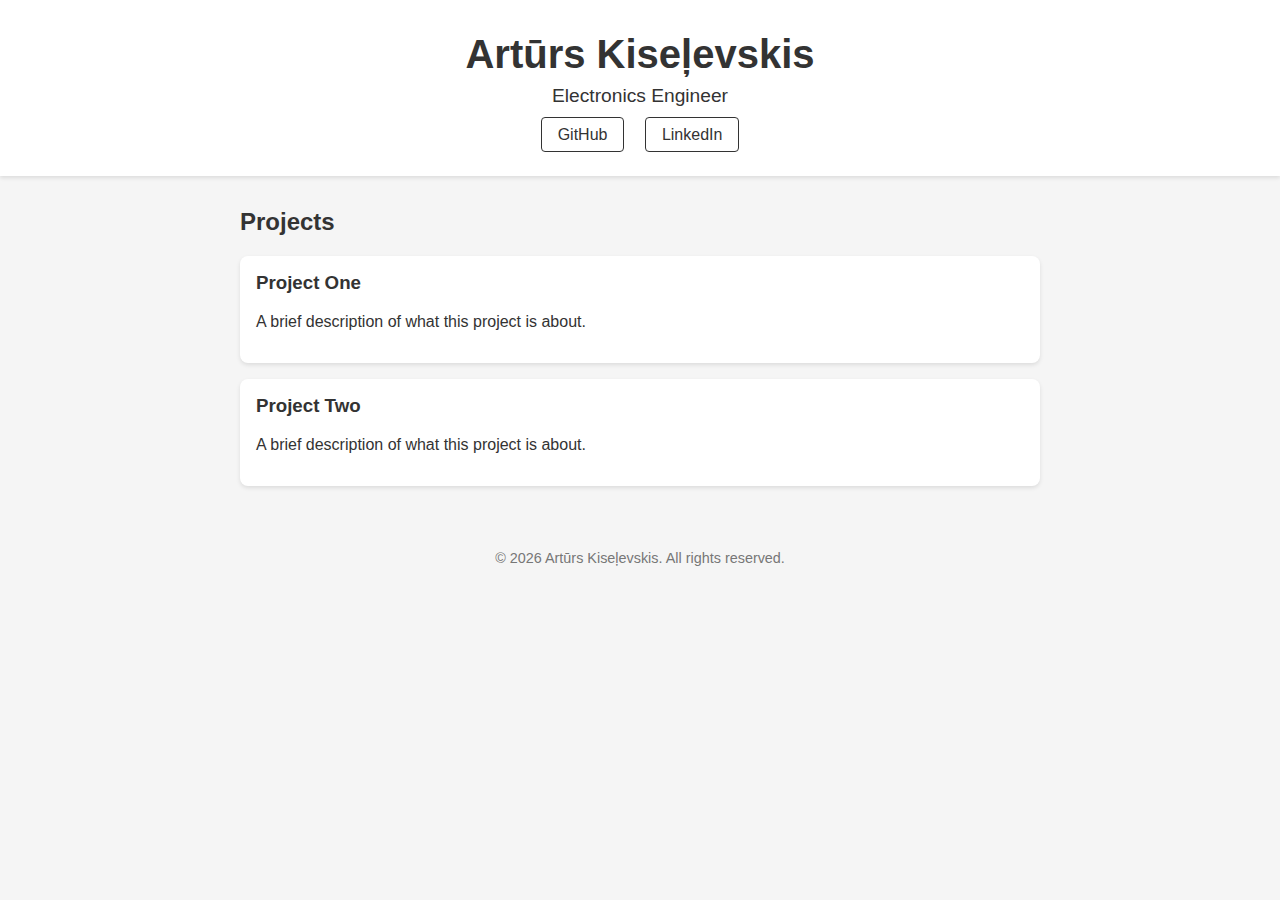
<file: main.html>
<!DOCTYPE html>
<html lang="en">
<head>
  <meta charset="UTF-8" />
  <meta name="viewport" content="width=device-width, initial-scale=1.0" />
  <title>Your Name | Portfolio</title>
  <style>
    body {
      margin: 0;
      font-family: Arial, sans-serif;
      background-color: #f5f5f5;
      color: #333;
    }
    header {
      text-align: center;
      padding: 2rem;
      background-color: #fff;
      box-shadow: 0 2px 4px rgba(0,0,0,0.1);
    }
    header h1 {
      margin: 0;
      font-size: 2.5rem;
    }
    header p {
      margin-top: 0.5rem;
      font-size: 1.2rem;
    }
    .buttons {
      margin-top: 1rem;
    }
    .buttons a {
      margin: 0 0.5rem;
      text-decoration: none;
      padding: 0.5rem 1rem;
      border: 1px solid #333;
      border-radius: 4px;
      background-color: #fff;
      color: #333;
      transition: background-color 0.3s ease;
    }
    .buttons a:hover {
      background-color: #333;
      color: #fff;
    }
    .projects {
      max-width: 800px;
      margin: 2rem auto;
      padding: 0 1rem;
    }
    .project {
      background-color: #fff;
      border-radius: 8px;
      box-shadow: 0 2px 4px rgba(0,0,0,0.1);
      padding: 1rem;
      margin-bottom: 1rem;
    }
    .project h3 {
      margin-top: 0;
    }
    footer {
      text-align: center;
      font-size: 0.9rem;
      color: #777;
      padding: 2rem 0;
    }
  </style>
</head>
<body>
  <header>
    <h1>Artūrs Kiseļevskis</h1>
    <p>Electronics Engineer</p>
    <div class="buttons">
      <a href="https://github.com/akiselevskis" target="_blank">GitHub</a>
      <a href="https://www.linkedin.com/in/arturs-kiselevskis/" target="_blank">LinkedIn</a>
    </div>
  </header>

  <section class="projects">
    <h2>Projects</h2>
    <div class="project">
      <h3>Project One</h3>
      <p>A brief description of what this project is about.</p>
    </div>
    <div class="project">
      <h3>Project Two</h3>
      <p>A brief description of what this project is about.</p>
    </div>
  </section>

  <footer>
    &copy; <span id="year"></span> Artūrs Kiseļevskis. All rights reserved.
  </footer>

  <script>
    // Set current year in footer
    document.getElementById('year').textContent = new Date().getFullYear();
  </script>
</body>
</html>
</file>
